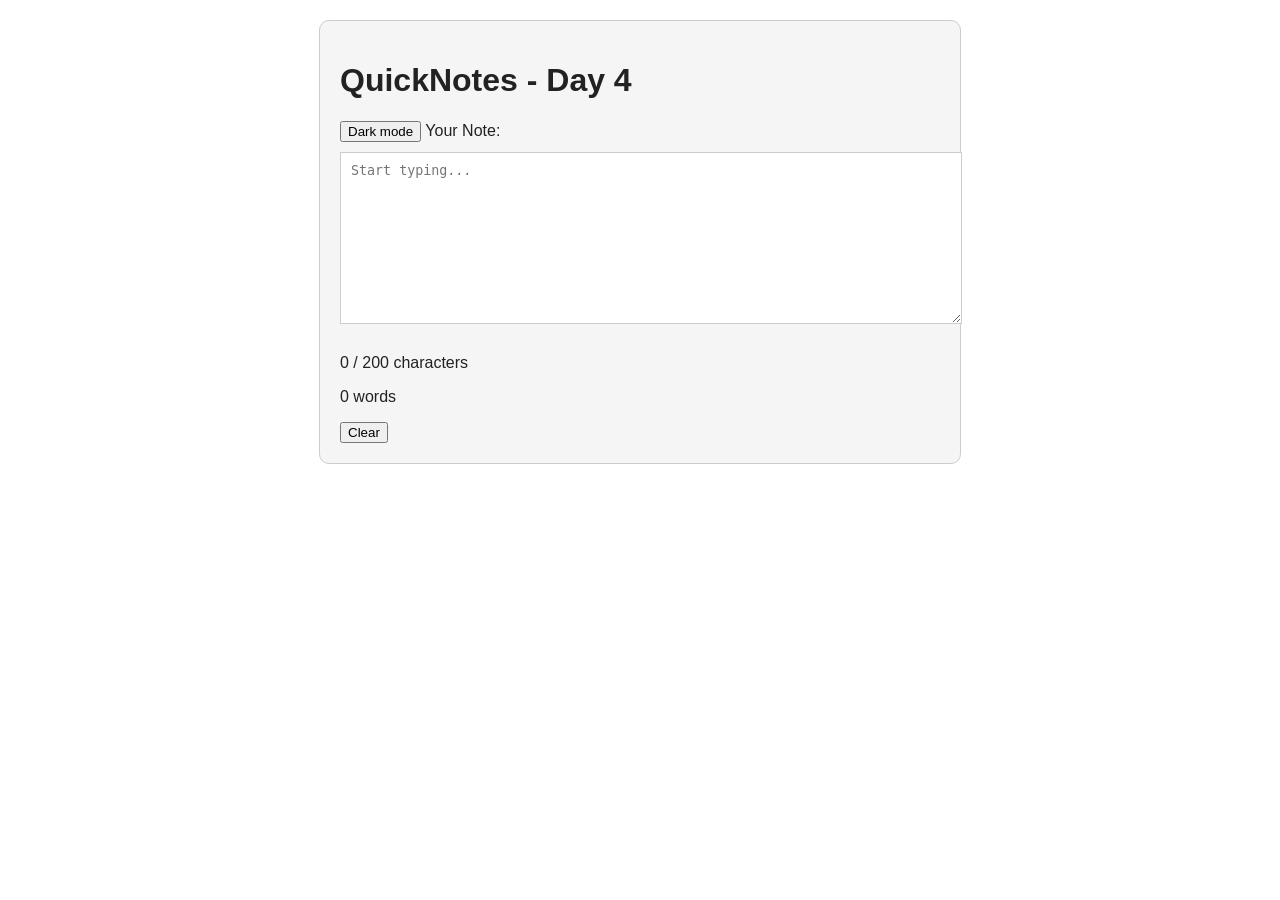
<file: day4/index.html>
<!DOCTYPE html>
<html lang="en">
<head>
  <meta charset="UTF-8">
  <meta name="viewport" content="width=device-width, initial-scale=1.0">
  <title>Live Character Counter</title>
  <link rel="stylesheet" href="style.css">
  <script src="script.js" defer></script>
</head>
<body>
  <div class="container">
    <h1>QuickNotes - Day 4</h1>
    
    <button id="theme-toggle">Dark mode</button>

    <label for="note-text">Your Note:</label>
    <textarea id="note-text" placeholder="Start typing..."></textarea>

    <div class="counts">
      <p id="char-count">0 / 200 characters</p>
      <p id="word-count">0 words</p>
    </div>

    <button id="clear-btn">Clear</button>
  </div>
</body>
</html>
</file>
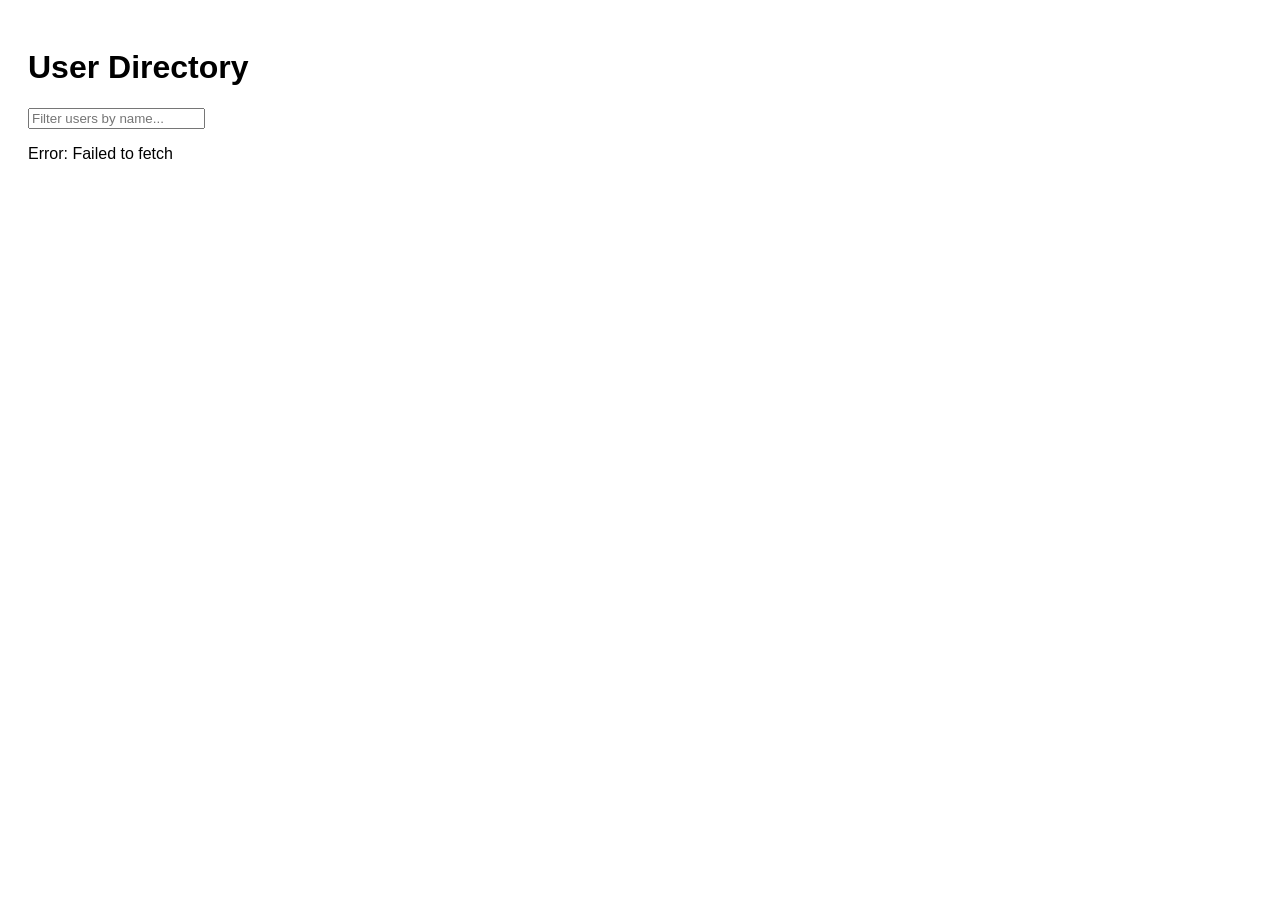
<file: day5/index.html>
<!DOCTYPE html>
<html lang="en">
<head>
  <meta charset="UTF-8">
  <title>User Directory</title>
  <style>
    body{font-family:Arial;padding:20px}
    .user-card{border:1px solid #ccc;padding:10px;margin:5px 0;border-radius:5px}
  </style>
</head>
<body>
  <h1>User Directory</h1>
  <input type="text" id="filter" placeholder="Filter users by name...">
  <p id="status"></p>
  <div id="user-list"></div>
  <script src="users.js"></script>
</body>
</html>
</file>
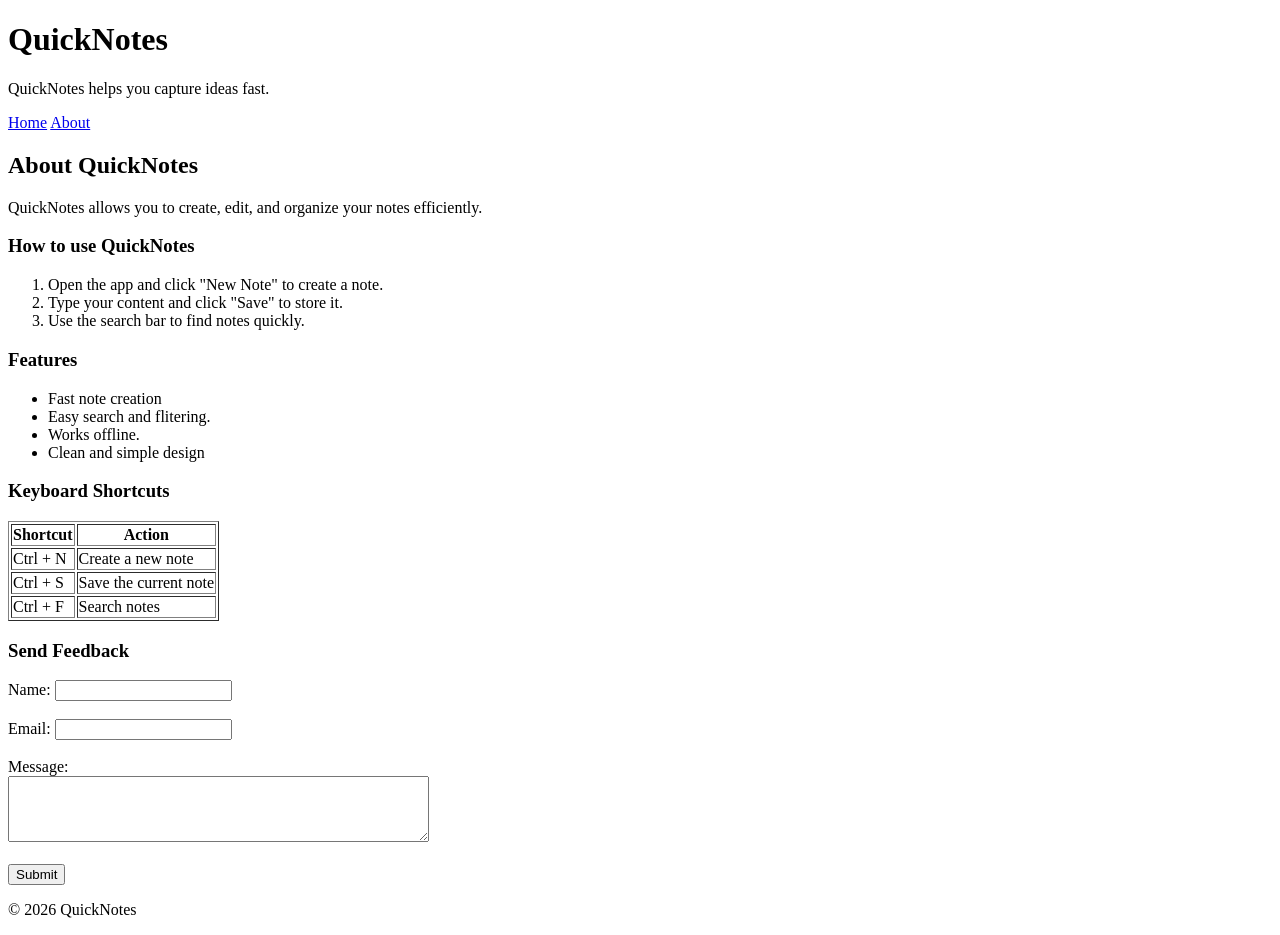
<file: about.html>
<!DOCTYPE html>
 <html>
    <head>
        <title>About - QuickNotes  </title>
         
    </head>
    <body>
        <header>
        <h1>QuickNotes</h1>
         <p>QuickNotes helps you capture ideas fast.</p>
         <nav>
          <a href="index.html">Home</a>
          <a href="about.html">About</a>
          </nav>
          </header>
          <main>
            <h2>About QuickNotes</h2>
              <p>QuickNotes allows you to create, edit, and organize your notes efficiently.</p>
             <h3>How to use  QuickNotes</h3>
                <ol>
                     <li>Open the app and click "New Note" to create a note.</li>
                     <li>Type your content and click "Save" to store it.</li>
                     <li>Use the search bar to find notes quickly.</li>
                </ol>
               <section>
                  <h3>Features</h3>
                  <ul>
                     <li>Fast note creation </li>
                     <li>Easy search and flitering.</li>
                     <li>Works offline.</li>
                     <li>Clean and simple design</li>       
                  </ul>
                </section>
                 <section>
                    <h3>Keyboard Shortcuts</h3>
                    <table border="1">
                        <thead>
                            <tr>
                                <th>Shortcut</th>
                                <th>Action</th>
                            </tr>
                            <tbody>
                                <tr>
                                    <td>Ctrl + N</td>
                                    <td>Create a new note</td>
                                </tr>
                                <tr>
                                    <td>Ctrl + S</td>
                                    <td>Save the current note</td>
                                </tr>
                                <tr>
                                    <td>Ctrl + F</td>
                                    <td>Search notes</td>
                                </tr>
                            </tbody>
                        </thead>
                    </table>
                </section>
                  <section>
                    <h3>Send Feedback</h3>
                    <form>
              <label for ="name">Name:</label>
              <input type="text" id="name" name="name" required><br><br>
              <label for="email">Email:</label> 
                <input type="email" id="email" name="email" required><br><br>
                <label for="message">Message:</label><br>
                <textarea id="message" name="message" rows="4" cols="50" required></textarea><br><br>
                <input type="submit" value="Submit">
            </form>
          </main>
    <footer>
        <p>&copy; 2026 QuickNotes</p>
          </footer>
    </body>
 </html>
</file>
<file: day4/style.css>
:root{
  --bg: #ffffff;
  --text: #222222;
  --card: #f5f5f5;
  --border: #ccc;
}

body{
  background: var(--bg);
  color: var(--text);
  font-family: Arial, sans-serif;
  margin:0;
  padding:20px;
  transition: all 0.3s ease;
}

body.dark{
  --bg: #121212;
  --text: #eeeeee;
  --card: #1e1e1e;
  --border: #333;
}

.container{
  max-width:600px;
  margin:auto;
  background: var(--card);
  padding:20px;
  border-radius:10px;
  border:1px solid var(--border);
}

#note-text{
  width:100%;
  height:150px;
  margin:10px 0;
  padding:10px;
  background: var(--bg);
  color: var(--text);
  border:1px solid var(--border);
}

#char-count.warning{
  color: orange;
}
#char-count.over{
  color: red;
  font-weight: bold;
}
</file>
